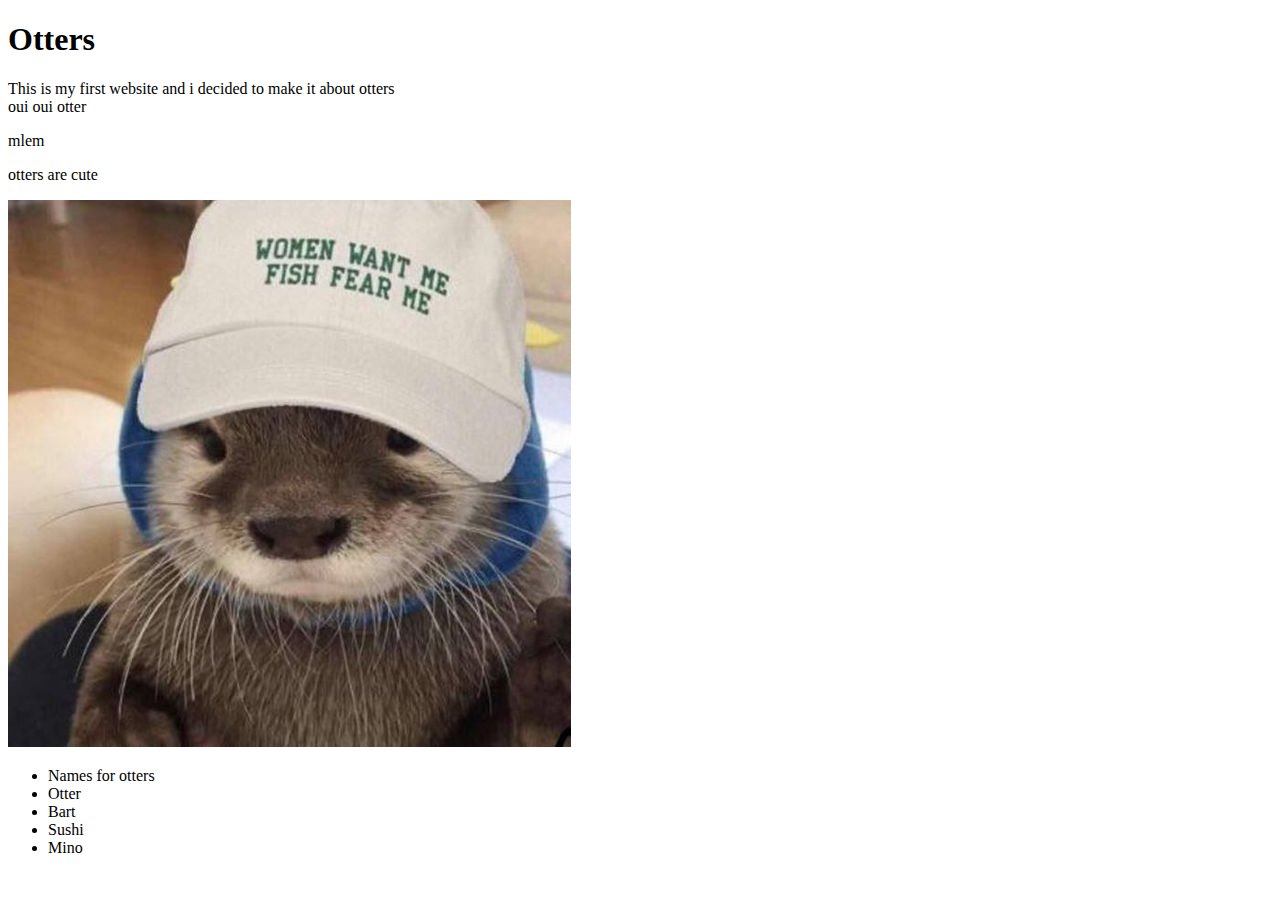
<file: index.html>
<!DOCTYPE html>
<html lang="en">
<head>
    <meta charset="UTF-8">
    <meta name="viewport" content="width=device-width, initial-scale=1.0">
    <title>My first website</title>
</head>
<body>

    <h1>Otters</h1>
    <p>This is my first website and i decided to make it about otters
    <br> oui oui otter </p>
    <p> mlem </p>
<p>otters are cute</p>


<a href="https://en.wikipedia.org/wiki/Otter" target="_blank"><img src="ottertje.jpg" alt="otter"></a>


<iframe width="560" height="315" src="https://www.youtube.com/embed/SIWbjgPYcJY?si=xjpiDEEKZpBrZaig" title="YouTube video player" frameborder="0" allow="accelerometer; autoplay; clipboard-write; encrypted-media; gyroscope; picture-in-picture; web-share" allowfullscreen></iframe>
<ul>
<li>Names for otters</li>
<li>Otter</li>
<li>Bart</li>
<li>Sushi</li>
<li>Mino</li>
</ul>




</body>
</html>
</file>
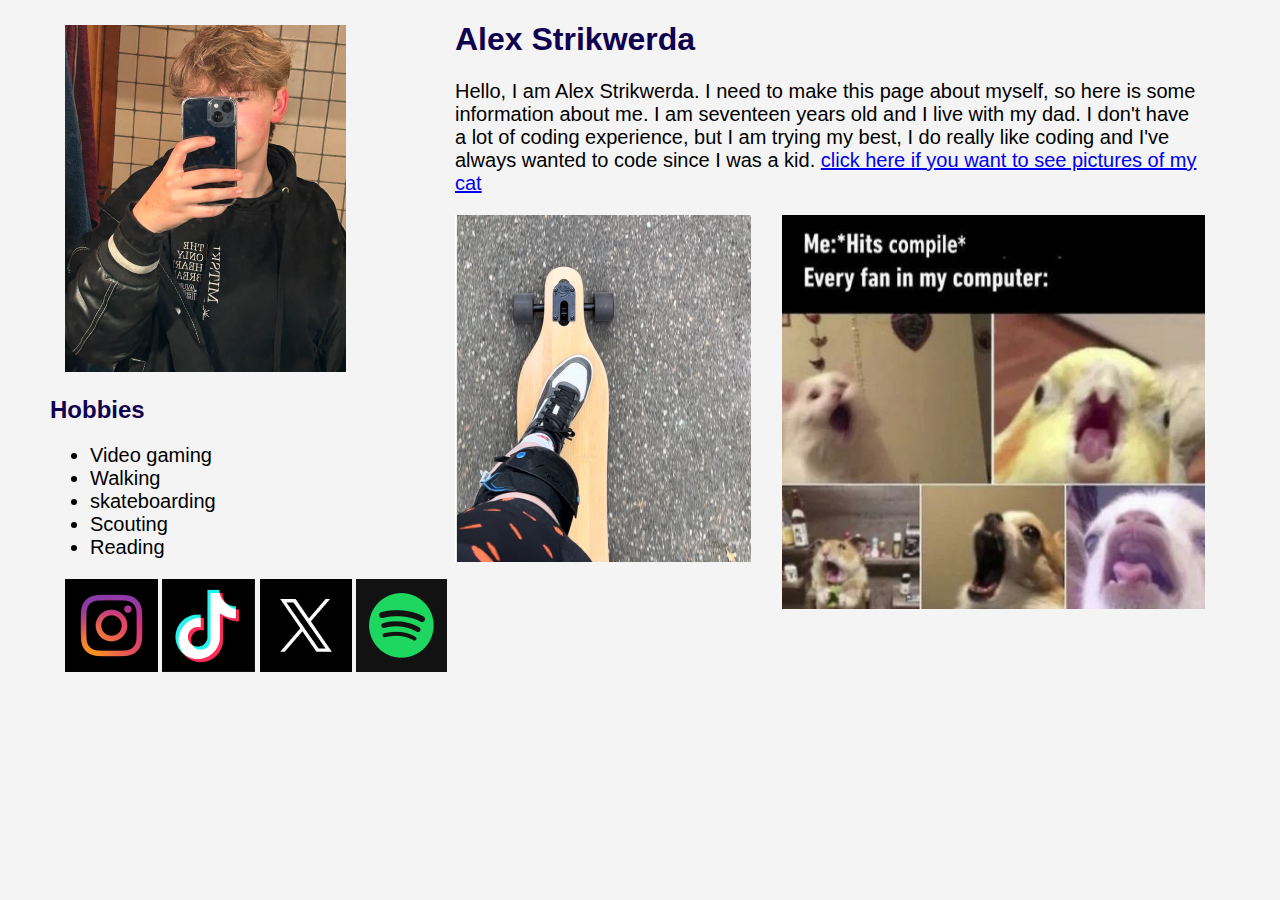
<file: aboutMe.html>
<!DOCTYPE html>
<html lang="en">
<head>
    <meta charset="UTF-8">
    <meta name="viewport" content="width=device-width, initial-scale=1.0">
    <title>Document</title>
   <link rel="stylesheet" href="style.css">
   
</head>
<body>
   <nav> 
   </nav>
    <div id="pageContainer">
 
    <div id="meHobbiesApp">
        <img id="pictureMe" src="img/Picture_of_me.jpg" alt="me">
         <div id="hobbies">
            <h2 id="hobbiesH">Hobbies</h2>
             <ul>
             <li>Video gaming</li>
             <li>Walking</li>
             <li>skateboarding</li>
             <li>Scouting</li>
             <li>Reading</li>
             </ul>
         </div>
         
         <div class="reset"></div>

         <div id="apps"> 
          <a href="https://instagram.com/alex.strikwerda?igshid=OGQ5ZDc2ODk2ZA==" target="_blank"><img id="instagram" src="img/instagram.jpg" alt="insta"></a>
          <a href="https://www.tiktok.com/@alexjeboyy?_t=8ftci9NK79c&_r=1" target="_blank"><img src="img/tiktok.jpg" alt="tiktok"></a>
          <a href="https://x.com/alexstrikwerda?s=21&t=eim6HFdSm0mVsEXngFUnIw" target="_blank"><img src="img/twitter.jpg" alt="twitter"></a>
          <a href="https://open.spotify.com/user/bbsi6ul2ird8vq0b3w7wng9bn?si=7a72a8b3d5bb4c68" target="_blank"><img src="img/spotify.jpg" alt="spotify"></a>
         </div>
         

    </div>

    <div id="introText">
         <h1 id="mainHeading">Alex Strikwerda</h1>
         <p>Hello, I am Alex Strikwerda. I need to make this page about myself, so here is some information about me.
            I am seventeen years old and I live with my dad. 
            I don't have a lot of coding experience, but I am trying my best, 
            I do really like coding and I've always wanted to code since I was a kid.
            <a href="./catPictures.html">click here if you want to see pictures of my cat</a></p>

         <div class="warp">
            <img id="codeMeme" src="img/codingMeme.jpg" alt="a coding meme">
         </div>
            <img id="skateboard" src="img/Skateboard_picutre.jpg" alt="me that is skateboarding">
         
    </div>

     <div class="reset"></div>

   
     <div class="reset"></div>


</div>    
</body>
</html>
</file>
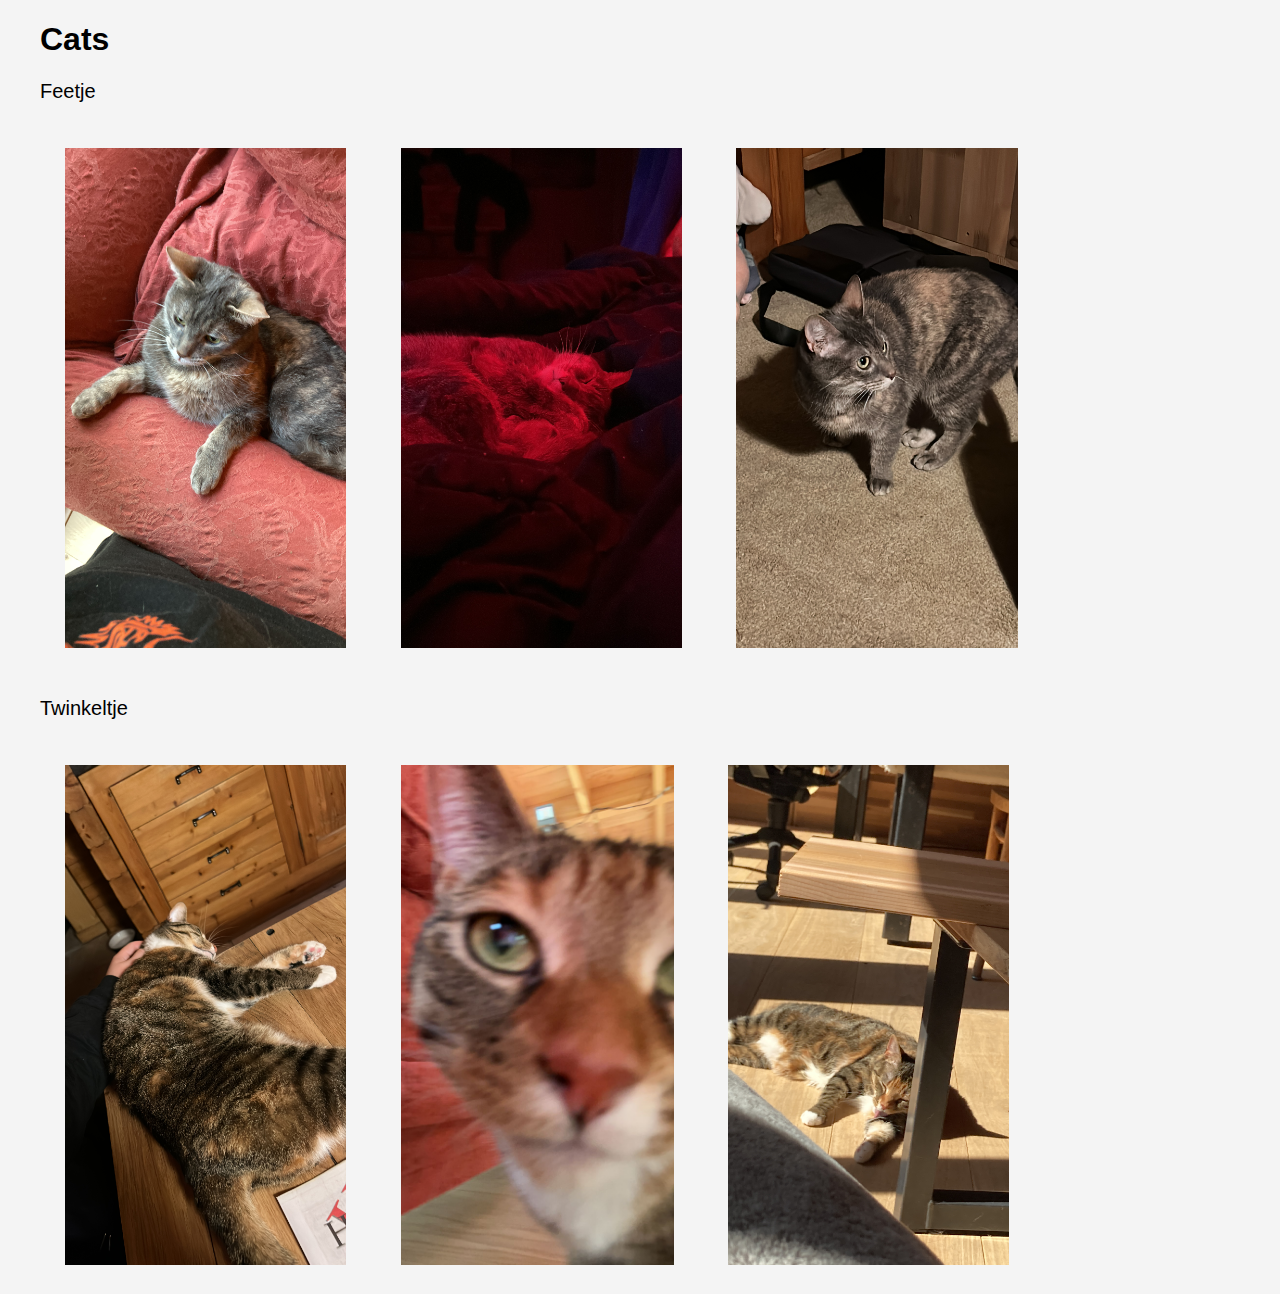
<file: catPictures.html>
<!DOCTYPE html>
<html lang="en">
<head>
    <meta charset="UTF-8">
    <meta name="viewport" content="width=device-width, initial-scale=1.0">
    <title>cat pictures</title>
    <link rel="stylesheet" href="style.css">
</head>
<body>

    <div id="pageContainer">
    <h1>Cats</h1>
    <p>Feetje</p>
    <img id="cats" src="img/fee1.jpg" alt="feetje">
    <img id="cats" src="img/fee2.jpg" alt="feetje">
    <img id="cats" src="img/fee4.jpg" alt="feetje">
    <p>Twinkeltje</p> 
    <img id="cats" src="img/twinkel3.jpg" alt="feetje">
    <img id="cats" src="img/twinkel1.jpg" alt="twinkeltje">
    <img id="cats" src="img/twinkel2.jpg" alt="twinkeltje">
    </div>
</body>
</html>
</file>
<file: style.css>
body{
    background-color: #f4f4f4;
    font-family: Arial, Helvetica, sans-serif;
    margin: 0;
}

p{
    font-size: 20px;
}

ul{
    font-size: 20px;
}

.reset{
    clear: both;
}

.wrap {
    float: left; 
    margin: 5px;
}

#hobbiesH{
    color: #0f0050;
}

#pageContainer{
    width: 1200px;
    margin: 0px auto 0px auto;
}
#hobbies{
    margin: 0px 0px 0px 10px;
}

#mainHeading{
    color: #0f0050;
}

.highlight{
    color: red;
}

#introText{
    width: 750px;
    float: left;
}

#meHobbiesApp{
    width: 415px;
    float: left;
}

#skateboard{
    float: left;
    margin: 0px;
}


#codeMeme{
    float: right;
    margin: 0px;
}


#pictureMe{
    margin: 25px 0px 0px 25px;
}

#instagram{
    margin: 0px 0px 0px 25px;
}

#cats{
    height: 500px;
    margin: 25px;
}
</file>
